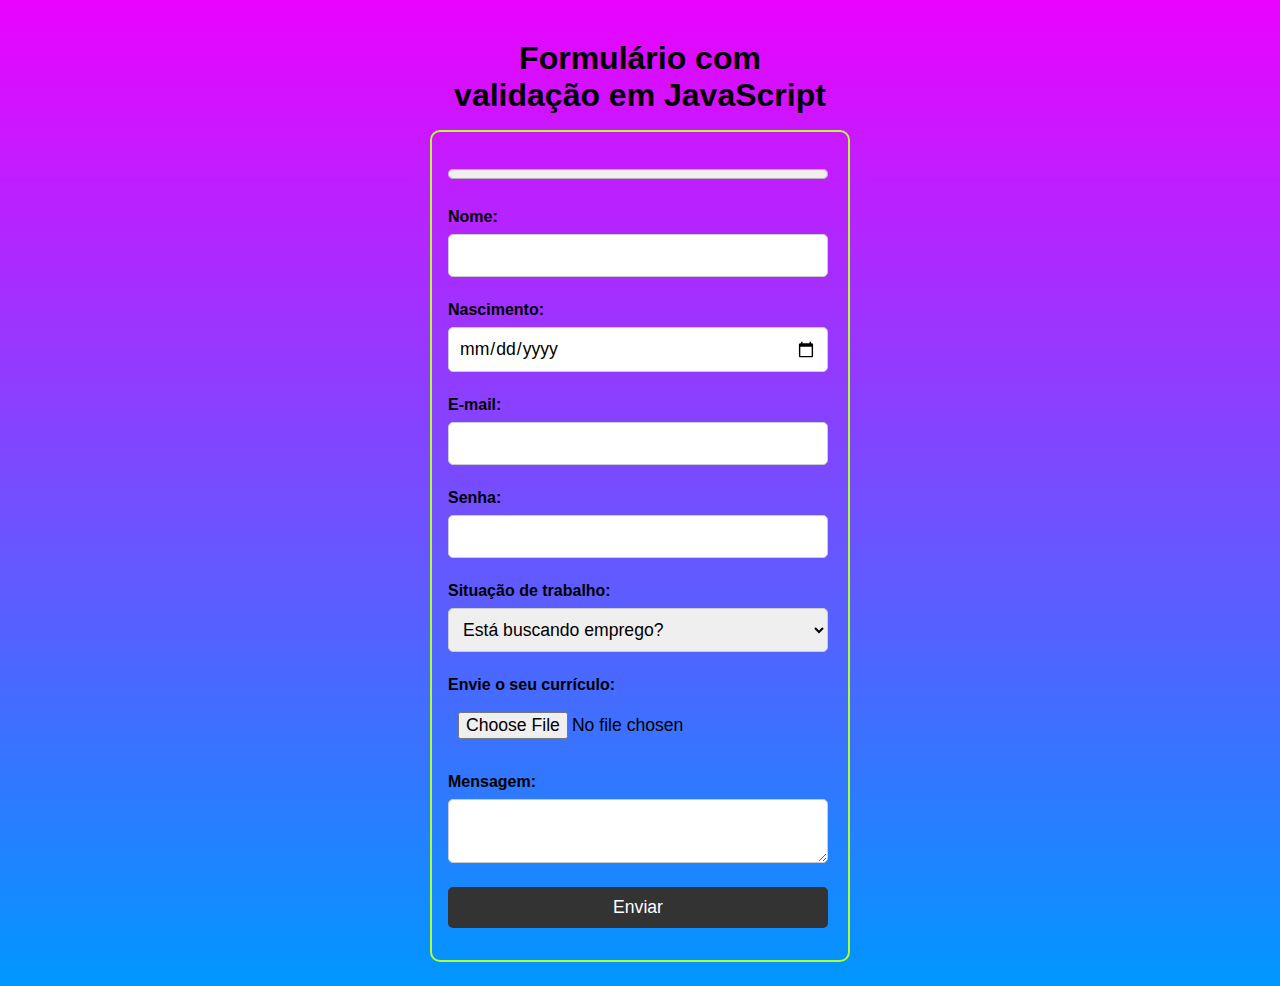
<file: index.html>
<!DOCTYPE html>
<html lang="en">
<head>
  <meta charset="UTF-8">
  <meta http-equiv="X-UA-Compatible" content="IE=edge">
  <meta name="viewport" content="width=device-width, initial-scale=1.0">
  <script src="js/scripts.js" defer></script>
  <link rel="shortcut icon" href="fcs.ico" type="image/x-icon">
  <link rel="stylesheet" href="css/styles.css">
  <title>Formulário com JavaScript</title>
</head>
<body>
  <h1>Formulário com validação em JavaScript</h1>
  <form action="https://api.staticforms.xyz/submit" method="post" id="form">    
    <progress id="progress" value="0" max="100"></progress>
    <label for="name">Nome:</label>
    <input type="text" id="name">

    <label for="date">Nascimento:</label>
    <input type="date" id="date">

    <label for="email">E-mail:</label>
    <input type="email" id="email">

    <label for="password">Senha:</label>
    <input type="password" id="password">

    <label for="job">Situação de trabalho:</label>
    <select name="job" id="job">
      <option value="">Está buscando emprego?</option>
      <option value="yes">Sim</option>
      <option value="no">Não</option>
    </select>

    <label>Envie o seu currículo:</label>
    <input type="file" name="aquivo" placeholder="Envie o arquivo" id="file">

    <label for="message">Mensagem:</label>
    <textarea name="message" id="message"></textarea>

    <button type="submit">Enviar</button>

    <input type="hidden" name="accessKey" value="87b07ec0-6e23-4459-ad92-f71ec5c1c349">
    <input type="hidden" name="redirectTo" value="https://fcosta74.github.io/novo_formulario/obrigado.html">
  </form>
  <!-- Modal -->
  <div id="modal">
    <div class="modal-content">
      <span id="close-button">&times;</span>
      <p class="modal-message"></p>     
    </div>
  </div>
  
</body>
</html>
</file>
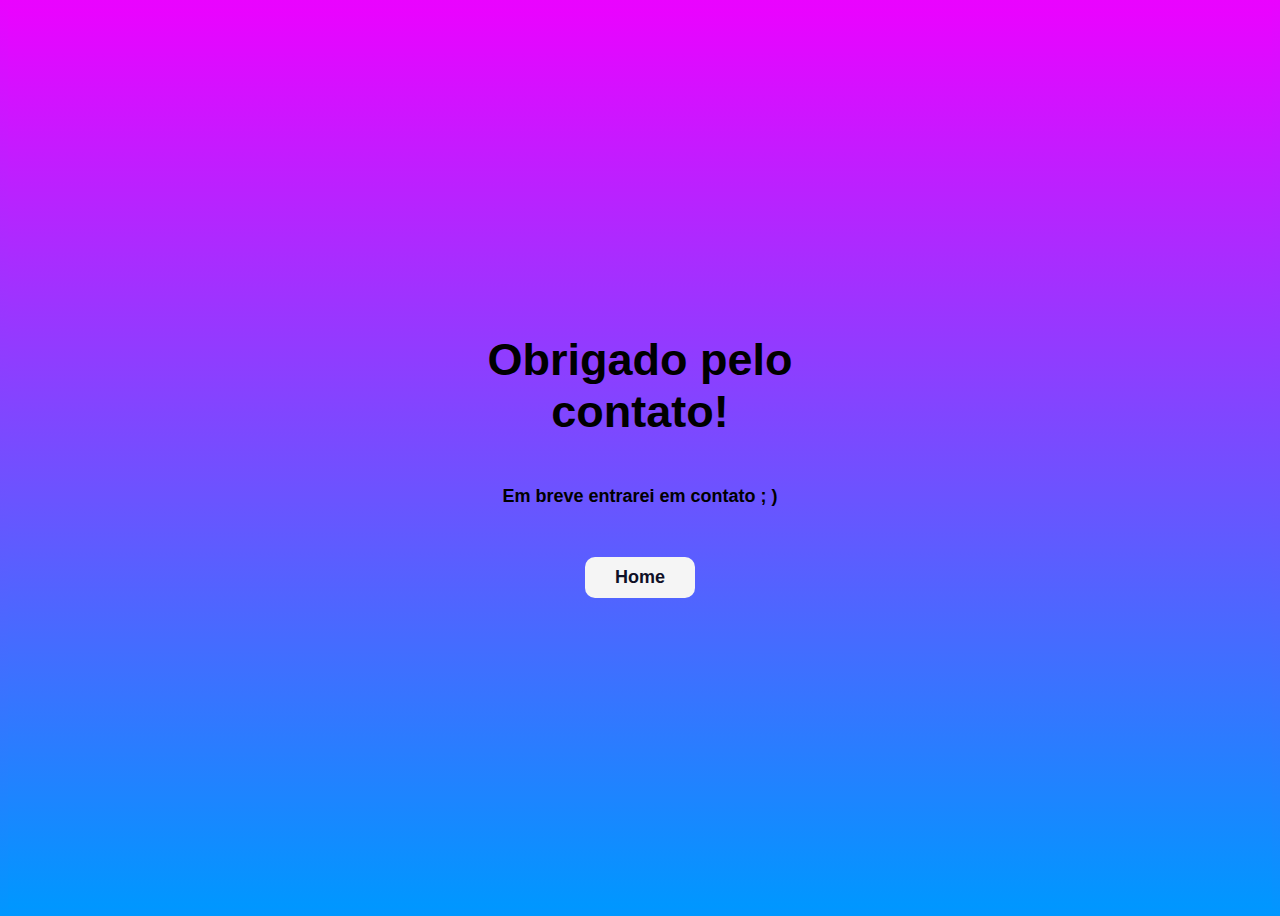
<file: obrigado.html>
<!DOCTYPE html>
<html lang="pt-br">
<head>
    <meta charset="UTF-8">
    <meta http-equiv="X-UA-Compatible" content="IE=edge">
    <meta name="viewport" content="width=device-width, initial-scale=1.0">
    <link rel="stylesheet" href="css/styles.css">
    <link rel="shortcut icon" href="fcs.ico" type="image/x-icon">
    <title>Resposta do formulário</title>
</head>
<body class="main">
    <h1 class="text">Obrigado pelo contato!</h1>
    <p class="paragrafo">Em breve entrarei em contato ; )</p>
    <a href="index.html" class="btn">Home</a>
</body>
</html>
</file>
<file: css/styles.css>
*{
  font-family: Helvetica;
  box-sizing: border-box;
}
html{
  background: linear-gradient(180deg, #ea03ff 0%, #0097ff 100%);
  height: auto;
  min-height: 100vh;
}
body{
  padding: 1rem;
}
h1{
  text-align: center;
  margin-left: 1rem;
  width: 380px;
  margin: 1rem auto;
}
form{
  display: flex;
  flex-direction: column;
  gap: .5rem;
  width: 420px;
  margin: 0 auto;
  border: 2px solid greenyellow;
  border-radius: 10px;
}
label{
  font-weight: bold;
  margin-left: 1rem;
  margin-top: 1rem;
}
input,
select,
textarea,
button{
  width: 380px;
  padding: 10px;
  border: 1px solid #ccc;
  border-radius: 5px;
  font-size: 1.1rem;
  margin-left: 1rem;
}

#file{
  border: none;

}
button{
  padding: 10px;
  border: none;
  background-color: #333;
  color: #fff;
  font-size: 1.1rem;
  cursor: pointer;
  margin: 1rem;
  margin-bottom: 2rem;
}

/* barra de progresso */
progress{
  width: 380px;
  height: 20px;
  margin-left: 1rem;
  margin-top: 2rem;

}
progress::-webkit-progress-bar{
  background-color: #eee;
  border-radius: 5px;
}
progress::-moz-progress-value{
  background-color: #888;
  border-radius: 5px;
}
progress::-moz-progress-value{
  background-color: #888;
  border-radius: 5px;
}
#modal{
  display: none;
  position: fixed;
  z-index: 1;
  left: 0;
  top: 0;
  width: 100%;
  height: 100%;
  background-color: rgba(0, 0, 0, 0.5);
}
.modal-content{
  position: relative;
  background-color: #fff;
  margin: 15% auto;
  padding: 20px;
  border-radius: 5px;
  width: 60%;
}
#close-button{
  color: #aaa;
  float: right;
  font-size: 28px;
  font-weight: bold;
  cursor: pointer;
}

.modal-message{
  font-size: 18px;
  margin-bottom: 20px;
}

/*Página do Obrigado*/

.main{
  display: flex;
  align-items: center;
  justify-content: center;
  min-height: 100vh;
  flex-direction: column;
  background: linear-gradient(180deg, #ea03ff 0%, #0097ff 100%);
  height: auto;
  min-height: 100vh;
  font-family: Helvetica;
}
.text{
   font-size: 45px;
   margin-bottom: 30px;
}
.paragrafo{
   margin-bottom: 50px;
   font-size: 18px;
   font-weight: bold;
}
.btn{
   padding: 10px 30px;
   background: #f5f5f5;
   text-decoration: none;
   color: #101026;
   font-size: 18px;
   font-weight: bold;
   transition: all 0.5s;
   border: none;
   border-radius: 10px;
}
.btn:hover{
   border-radius: 16px;
}
</file>
